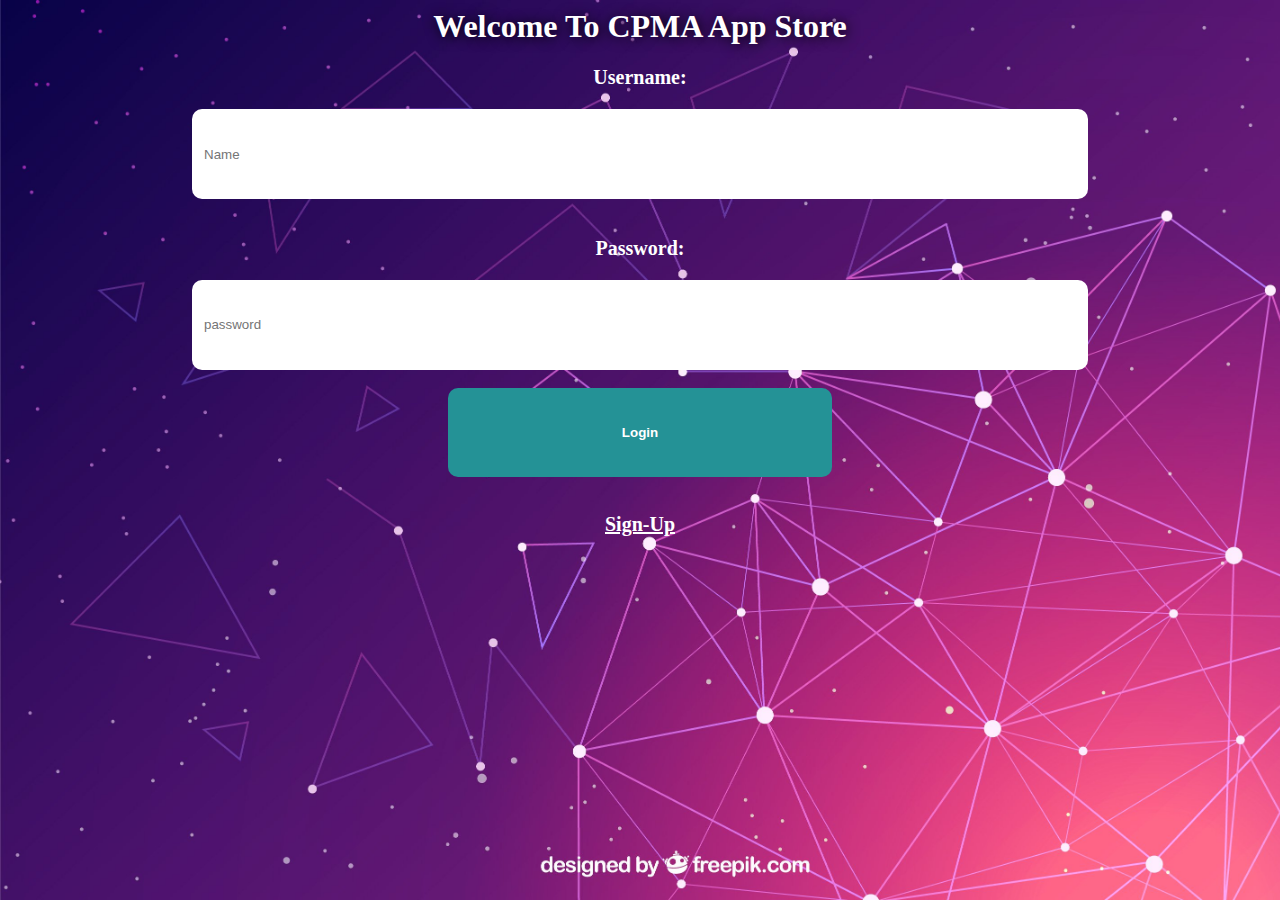
<file: index.html>
<html>
    <head>
        <title>
            login
        </title>
        <link href="./css/index.css" rel="stylesheet">
        <meta name="viewport" content="width=device-width,initial-scale=1.0">
        <script src="https://code.jquery.com/jquery-1.12.4.min.js"></script>    </head>
    <body>
        <center>
            <h1>Welcome To CPMA App Store</h1>
            <p>Username:</p>
            <input type="text" id="em1" id="id1" placeholder="Name"><br><br>
            <p>Password:</p>
            <input type="password" id="pass" id="id2" placeholder="password"><br><br>
            <button onclick="abc()">Login</button><br><br><br>
            <a href="sign-up.html">Sign-Up</a>
        </center>
        <script src="./js/index.js"></script>
    </body> 
</html>
</file>
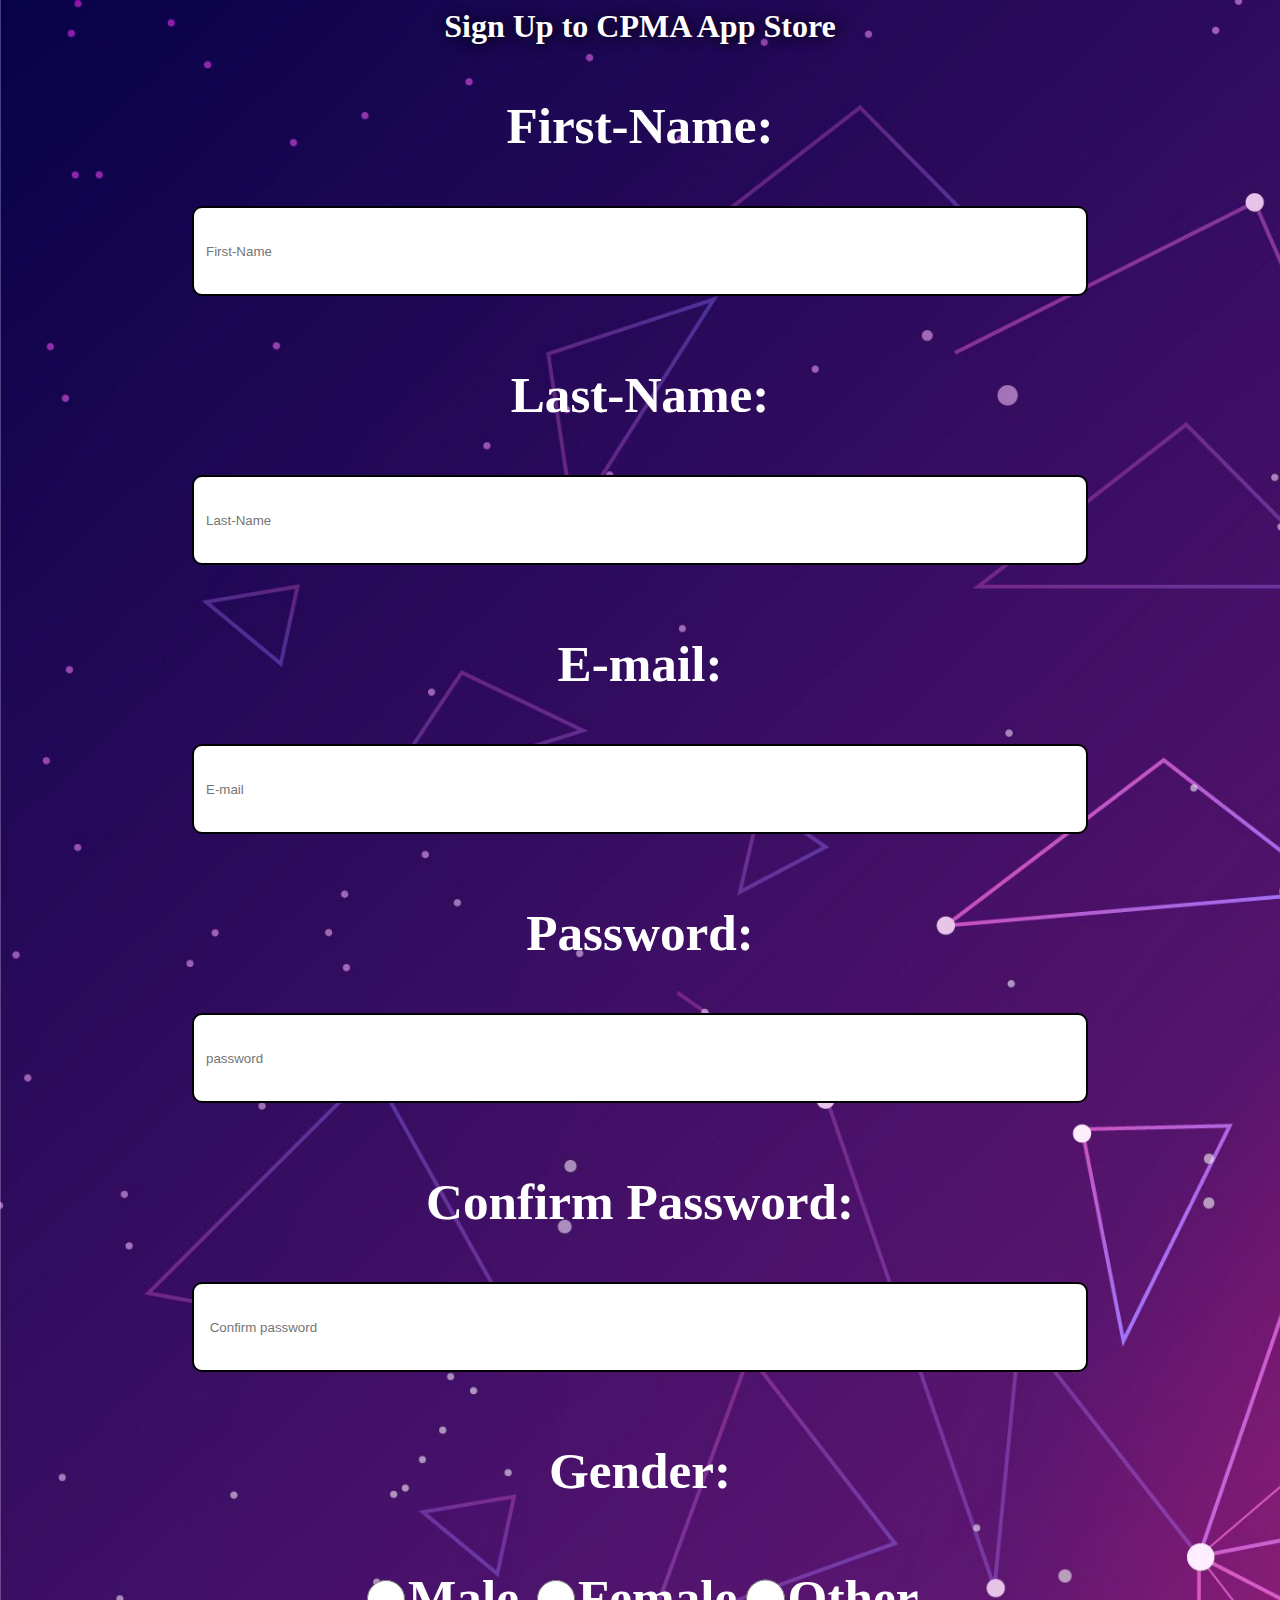
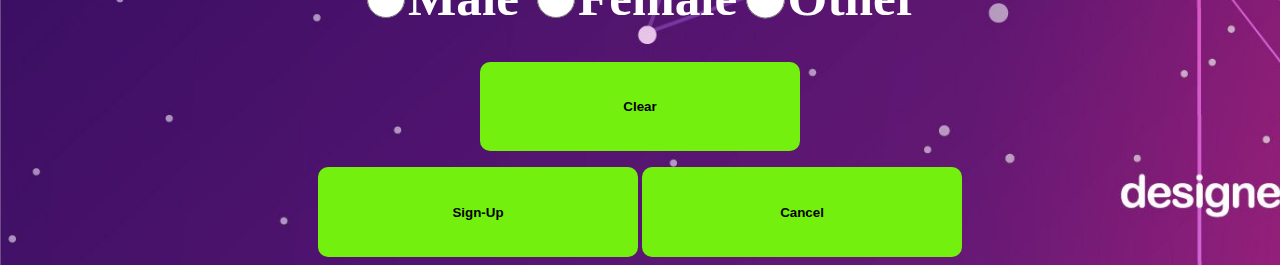
<file: sign-up.html>
<html>
    <head>
        <title>
            sign-up
        </title>
        <link href="./css/signup.css" rel="stylesheet">
        <meta name="viewport" content="width=device-width,initial-scale=1.0">
        <script src="https://code.jquery.com/jquery-1.12.4.min.js"></script>    </head>
    <body>
        <center>
            <h1>Sign Up to CPMA App Store</h1>
            <form>
            <p>First-Name:</p>
            <input type="text" id="first" placeholder="First-Name"><br><br>
            <p>Last-Name:</p>
            <input type="text" id="last" placeholder="Last-Name"><br><br>
            <p>E-mail:</p>
            <input type="text" id="em2" placeholder="E-mail"><br><br>
            <p>Password:</p>
            <input type="password" id="pass1" placeholder="password"><br><br>
            <p> Confirm Password:</p>
            <input type="password" id="pass2" placeholder=" Confirm password"><br><br>
            <div id="id6"><p>Gender:</p>
            <input type="radio" class="rad" name="a"><lable class="rad">Male </lable>  
            <input type="radio" class="rad" name="a"><lable class="rad">Female</lable>  
            <input type="radio" class="rad"  name="a"><lable class="rad">Other</lable></div><br>
            
            <a href="sign-up.html"><button>Clear</button></a></form>
            <button onclick="xyz()">Sign-Up</button>
            <a href="index.html"><button>Cancel</button></a>
        </center>
        <script src="./js/index.js"></script>
    </script>
    </body>
  
</html>
</file>
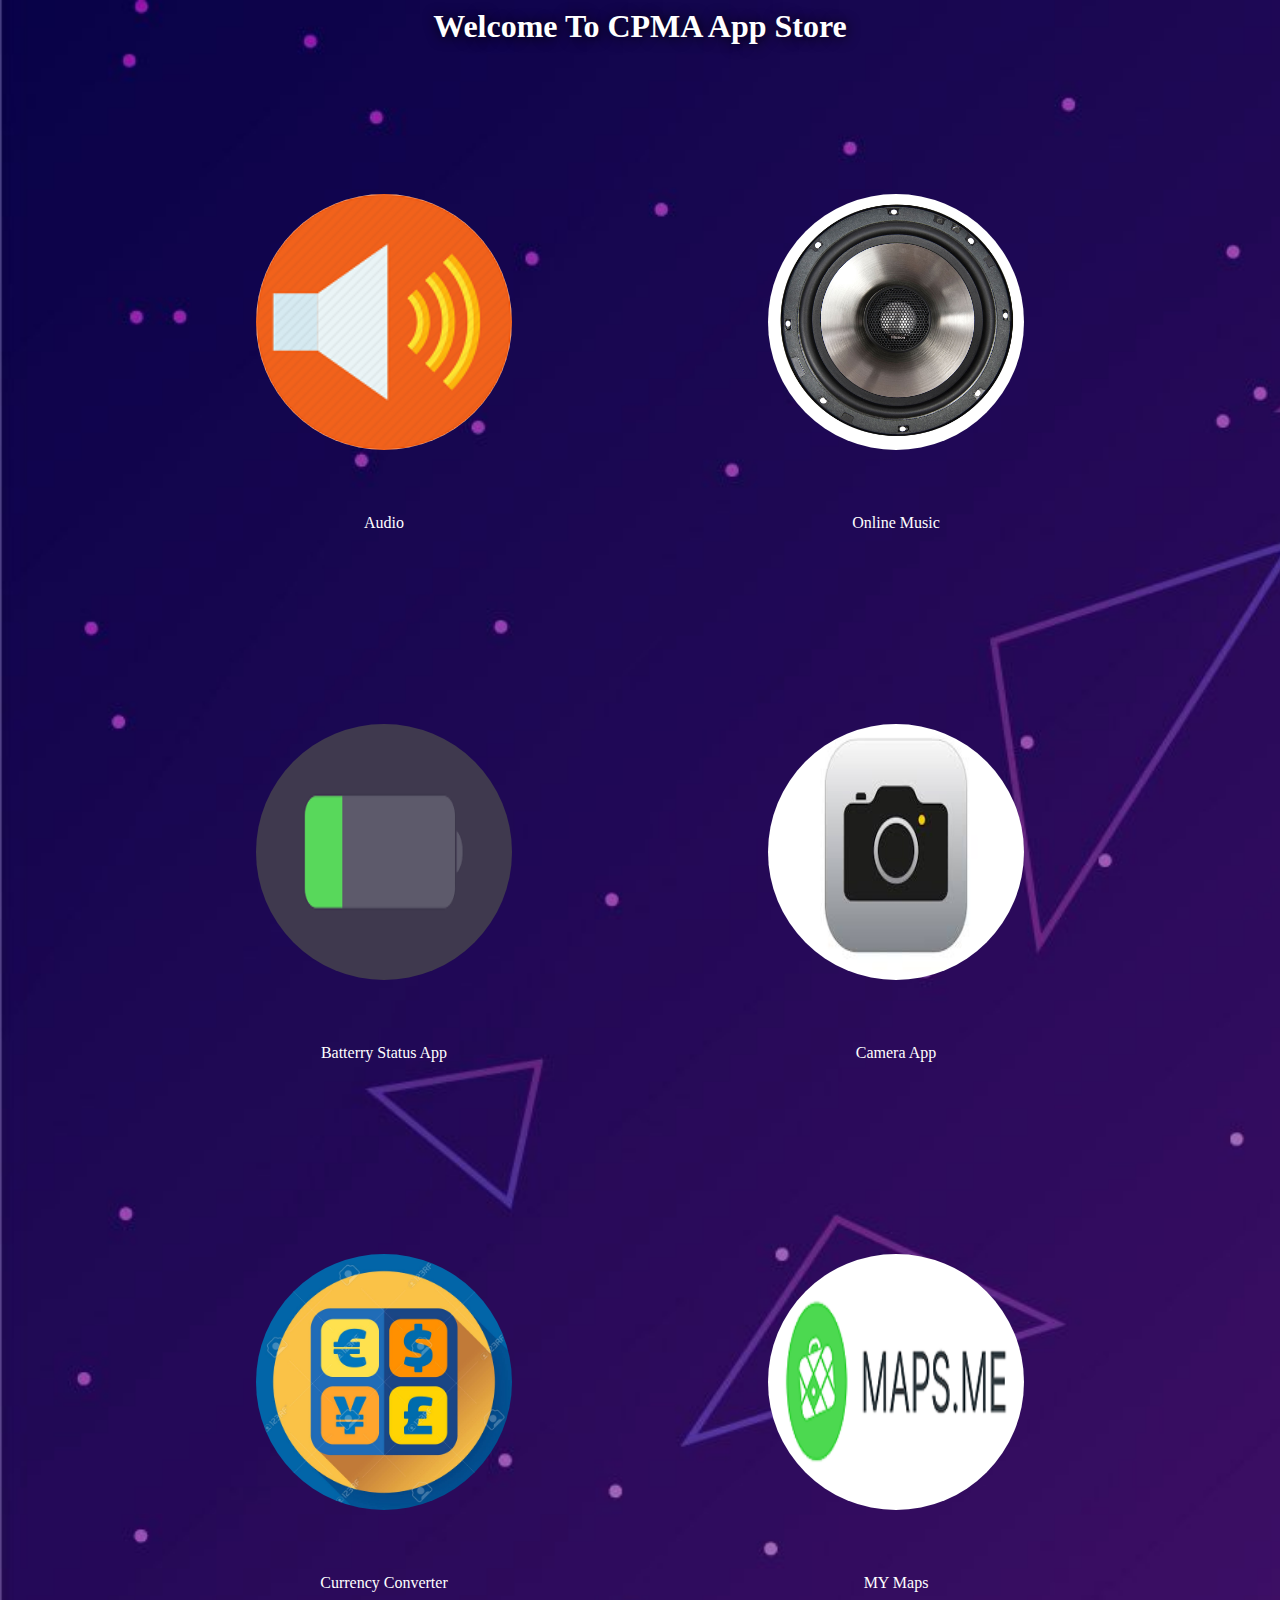
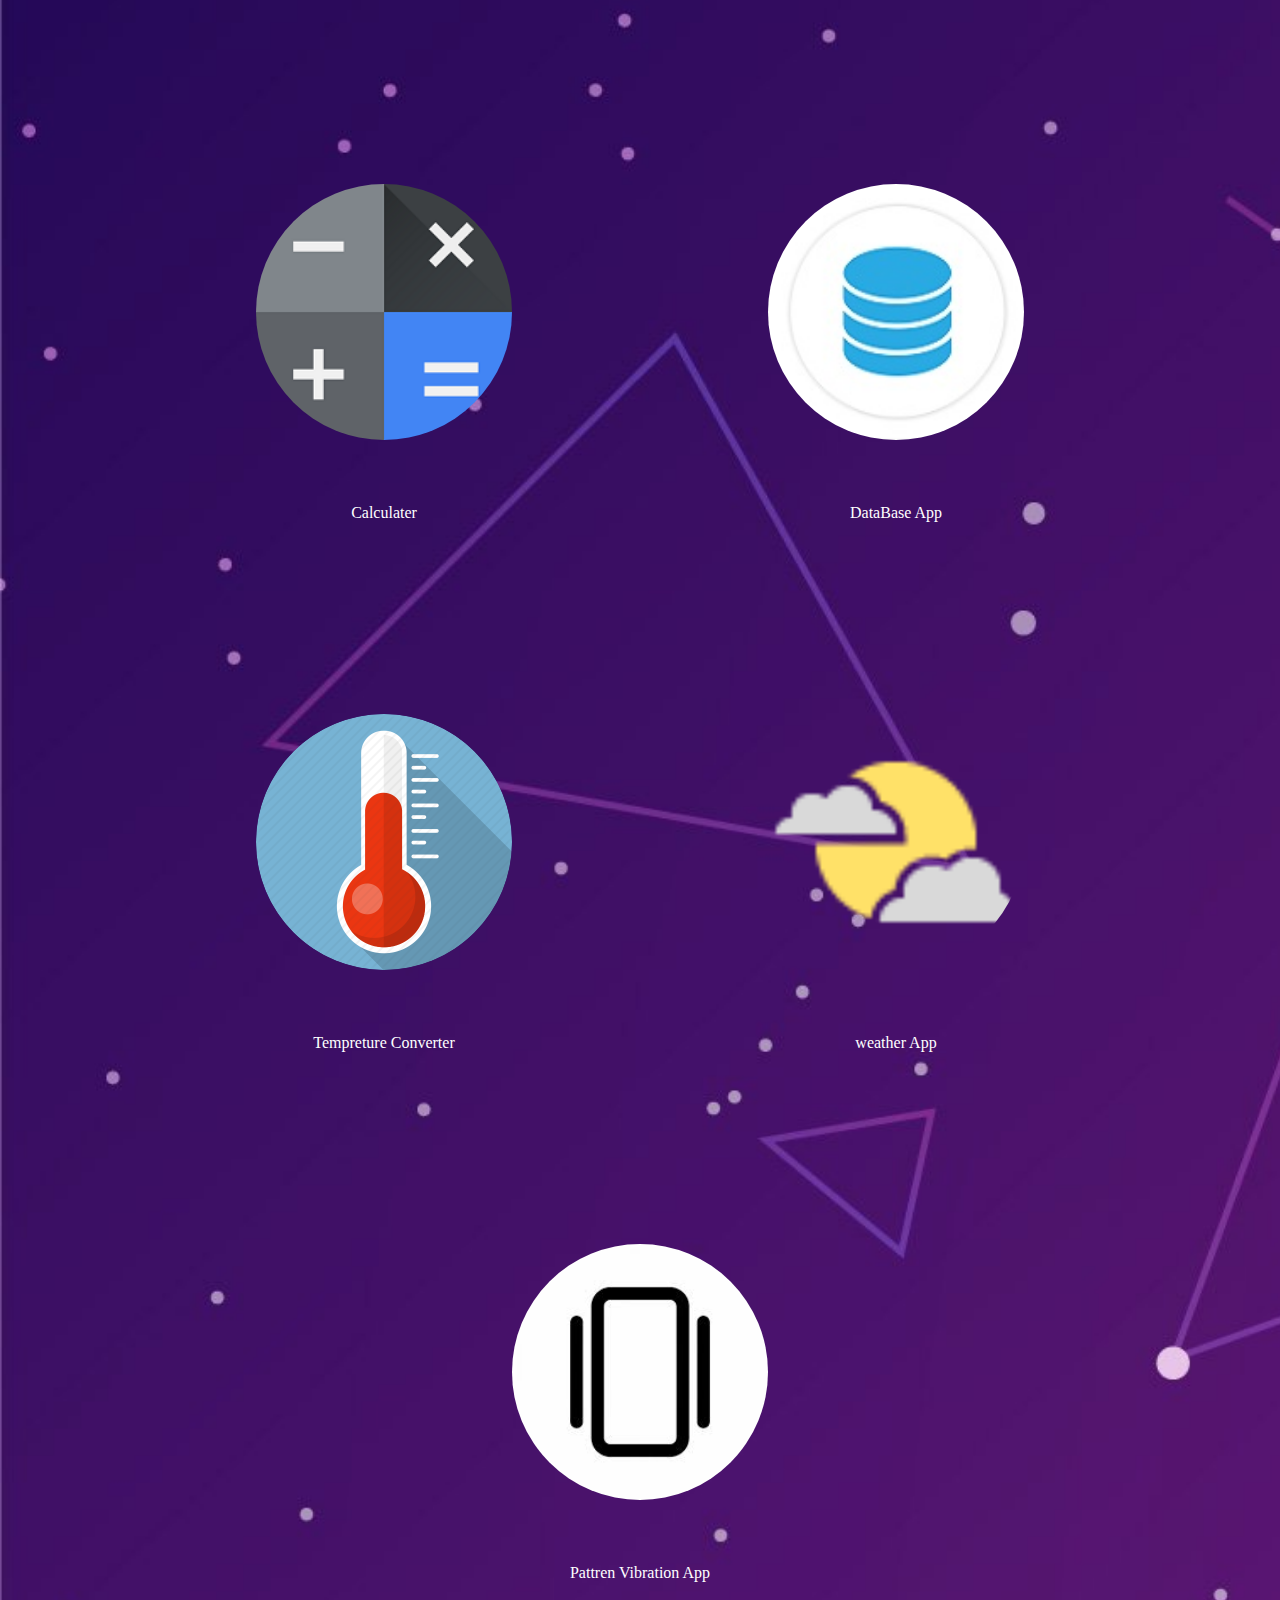
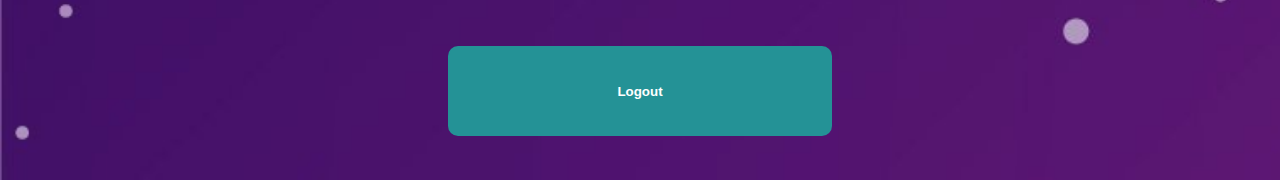
<file: welcome.html>
<html>
    <head>
        <title>
           Welcome
        </title>
        <link href="./css/index.css" rel="stylesheet">
        <meta name="viewport" content="width=device-width,initial-scale=1.0">
        <link rel="Jquery" href="https://code.jquery.com/jquery-3.4.1.min.js">
    </head>
    <body>
        <center>
            <h1>Welcome To CPMA App Store</h1>
            <div class="row" style="display: inline-flex ;">
                <section style="margin: 5vw;"><center><a href="Audio.apk" download><img class="first" src="audio.png" style="height: 20vw;width: 20vw;border-radius: 50%;margin: 5vw;"></a><br>Audio</center></section>
                <section style="margin: 5vw;"><center><a href="Audio App.apk" download> <img class="first" src="online music.jpg" style="height: 20vw;width: 20vw;border-radius: 50%;margin: 5vw;"></a><br>Online Music</center></section>
            </div>
            <div class="row" style="display: inline-flex ;">
                <section style="margin: 5vw;"><center><a href="battery.apk" download><img class="first" src="battery.png" style="height: 20vw;width: 20vw;border-radius: 50%;margin: 5vw;"></a><br>Batterry Status App</center></section>
                <section style="margin: 5vw;"><center><a href="Camera.apk" download> <img class="first" src="cam.jpg" style="height: 20vw;width: 20vw;border-radius: 50%;margin: 5vw;"></a><br>Camera App</center></section>
            </div>
            <div class="row" style="display: inline-flex ;">
                <section style="margin: 5vw;"><center><a href="Currency Converter.apk" download><img class="first" src="cconv.jpg" style="height: 20vw;width: 20vw;border-radius: 50%;margin: 5vw;"></a><br>Currency Converter</center></section>
                <section style="margin: 5vw;"><center><a href="my app.apk" download> <img class="first" src="map.png" style="height: 20vw;width: 20vw;border-radius: 50%;margin: 5vw;"></a><br>MY Maps</center></section>
            </div>
            <div class="row" style="display: inline-flex ;">
                <section style="margin: 5vw;"><center><a href="mycalc.apk" download><img class="first" src="calc.png" style="height: 20vw;width: 20vw;border-radius: 50%;margin: 5vw;"></a><br>Calculater</center></section>
                <section style="margin: 5vw;"><center><a href="myDB App.apk" download> <img class="first" src="applogo.jpg" style="height: 20vw;width: 20vw;border-radius: 50%;margin: 5vw;"></a><br> DataBase App</center></section>
            </div>
            <div class="row" style="display: inline-flex ;">
                <section style="margin: 5vw;"><center><a href="temp Converter.apk" download><img class="first" src="tconv.png" style="height: 20vw;width: 20vw;border-radius: 50%;margin: 5vw;"></a><br>Tempreture Converter</center></section>
                <section style="margin: 5vw;"><center><a href="weather.apk" download> <img class="first" src="weather.png" style="height: 20vw;width: 20vw;border-radius: 50%;margin: 5vw;"></a><br>weather App</center></section>
            </div>
            <div class="row" style="display: inline-flex ;">
                <section style="margin: 5vw;"><center><a href="vibration App.apk" download><img class="first" src="vib.jpg" style="height: 20vw;width: 20vw;border-radius: 50%;margin: 5vw;"></a><br>Pattren Vibration App</center></section>
            </div>
            <br>
           <a href="index.html"><button >Logout</button></a><br><br><br>
        </center>
    </body>
</html>
</file>
<file: css/index.css>
input{
    width: 70vw;
    height: 7vw;
    border: none;
    border-radius: 10px;
    outline: none;
}
::placeholder{
    padding: 10px;
}
p{
    font-size: 20px;
    font-family: cursive;
    font-weight: bold;
}
h1{
    text-shadow: 1px 1px 13px black;
}
body{
    background-image: url(bg.jpg);
    background-size: cover;
    color: white;
}
button{
    width: 30vw;
    height: 7vw;
    border: none;
    border-radius: 10px;
    background-color:rgb(36, 146, 150);
    color: white;
    font-weight: bolder; 
}
a{
    color: white;
    font-size: 20px;
    font-weight: bolder;
}
button:hover{
    width: 40vw;
    font-size: 20px;
}
@media screen and (max-width:420px){
    input{
        height: 15vw;
    }
    button{
        height: 15vw;
        margin: 20px;
    }
}
img{
    height: 50vw;
    width: 80vw;
}
</file>
<file: css/signup.css>
input{
    width: 70vw;
   height: 7vw;
    border-radius: 10px;
    outline: none;
    border: none;
    border:2px solid black;
}
::placeholder{
    padding: 10px;
}
p{
    font-size: 4vw;
    font-family: cursive;
    font-weight: bold;
}
h1{
    text-shadow: 1px 1px 13px black;
}
body{
    background-image: url(bg.jpg);
    background-size: cover;
    color: white;
}
button{
    width: 25vw;
   height: 7vw;
    border: none;
    border-radius: 10px;
    background-color:rgb(116, 240, 14);
    font-weight: bolder; 
    outline: none;
}
.rad{
    width: 3vw;
    vertical-align: middle;
    font-family: cursive;
    font-weight: bolder;
    font-size: 4vw;
}
@media screen and (max-width:420px){
    input{
        height: 13vw;
    }
    button{
        height: 7vw;
        margin: 20px;
    }
}
</file>
